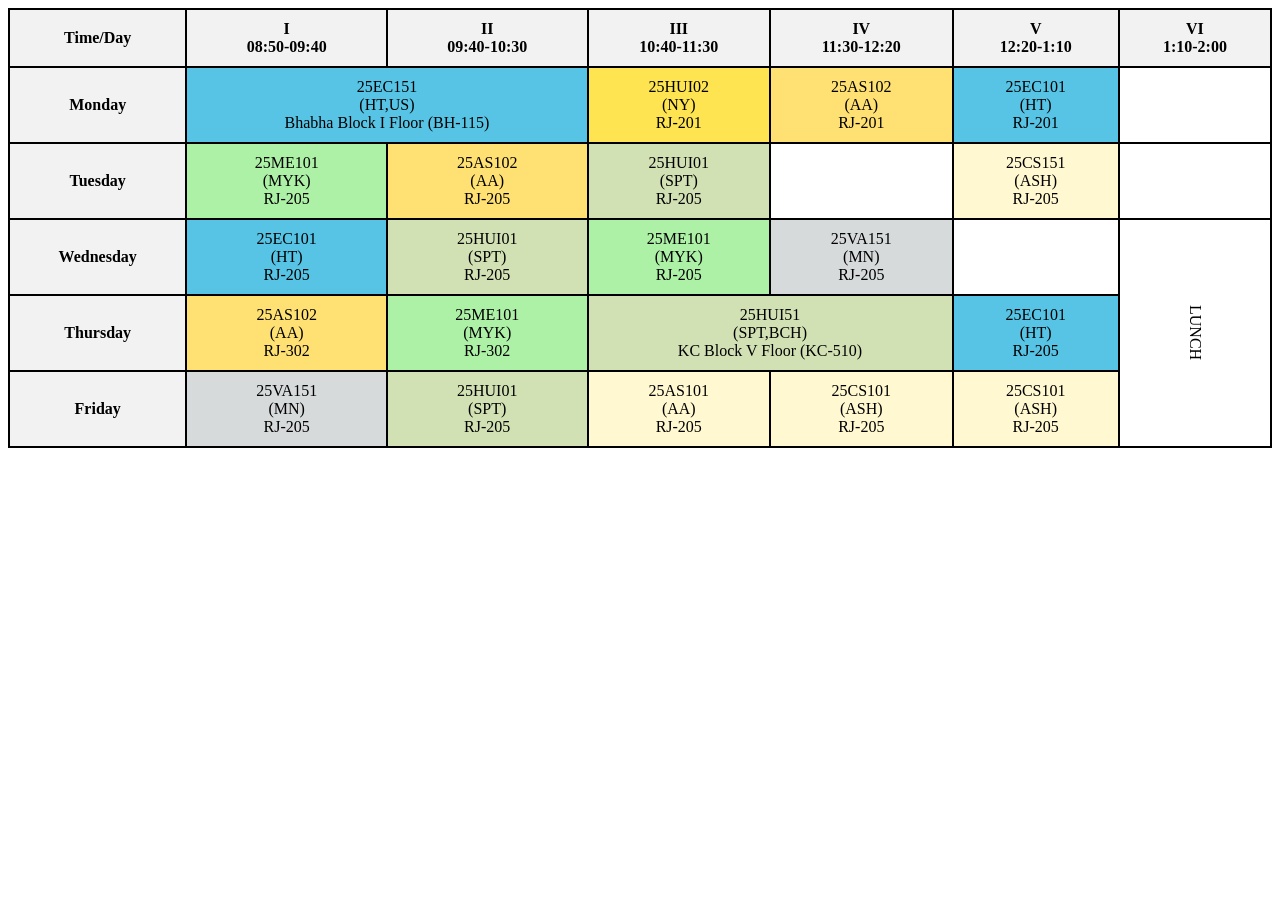
<file: esperimentno3.html>
<!DOCTYPE html>
<html>
<head>
    <title>Class Timetable</title>
    <style>
        table {
            border-collapse: collapse;
            width: 100%;
        }
        th, td {
            border: 2px solid #000;
            padding: 10px;
            text-align: center;
        }
        th {
            background-color: #f2f2f2;
        }
        .blue { background-color: #57c4e5; }
        .yellow { background-color: #ffe451; }
        .orange { background-color: #ffe073; }
        .green { background-color: #adf1a7; }
        .lightyellow { background-color: #fff8d0; }
        .grey { background-color: #d7dadb; }
        .lightgreen { background-color: #d2e1b4; }
    </style>
</head>
<body>
    <table>
        <tr>
            <th>Time/Day</th>
            <th>I<br>08:50-09:40</th>
            <th>II<br>09:40-10:30</th>
            <th>III<br>10:40-11:30</th>
            <th>IV<br>11:30-12:20</th>
            <th>V<br>12:20-1:10</th>
            <th>VI<br>1:10-2:00</th>
        </tr>
        <tr>
            <th>Monday</th>
            <td colspan="2" class="blue">
                25EC151<br>(HT,US)<br>Bhabha Block I Floor (BH-115)
            </td>
            <td class="yellow">25HUI02<br>(NY)<br>RJ-201</td>
            <td class="orange">25AS102<br>(AA)<br>RJ-201</td>
            <td class="blue">25EC101<br>(HT)<br>RJ-201</td>
            <td></td>
        </tr>
        <tr>
            <th>Tuesday</th>
            <td class="green">25ME101<br>(MYK)<br>RJ-205</td>
            <td class="orange">25AS102<br>(AA)<br>RJ-205</td>
            <td class="lightgreen">25HUI01<br>(SPT)<br>RJ-205</td>
            <td></td>
            <td class="lightyellow">25CS151<br>(ASH)<br>RJ-205</td>
            <td></td>
        </tr>
        <tr>
            <th>Wednesday</th>
            <td class="blue">25EC101<br>(HT)<br>RJ-205</td>
            <td class="lightgreen">25HUI01<br>(SPT)<br>RJ-205</td>
            <td class="green">25ME101<br>(MYK)<br>RJ-205</td>
            <td class="grey">25VA151<br>(MN)<br>RJ-205</td>
            <td></td>
            <td rowspan="5" style="writing-mode:vertical-rl; background:#fff;">LUNCH</td>
        </tr>
        <tr>
            <th>Thursday</th>
            <td class="orange">25AS102<br>(AA)<br>RJ-302</td>
            <td class="green">25ME101<br>(MYK)<br>RJ-302</td>
            <td class="lightgreen" colspan="2">25HUI51<br>(SPT,BCH)<br>KC Block V Floor (KC-510)</td>
            <td class="blue">25EC101<br>(HT)<br>RJ-205</td>
        </tr>
        <tr>
            <th>Friday</th>
            <td class="grey">25VA151<br>(MN)<br>RJ-205</td>
            <td class="lightgreen">25HUI01<br>(SPT)<br>RJ-205</td>
            <td class="lightyellow">25AS101<br>(AA)<br>RJ-205</td>
            <td class="lightyellow">25CS101<br>(ASH)<br>RJ-205</td>
            <td class="lightyellow">25CS101<br>(ASH)<br>RJ-205</td>
        </tr>
    </table>
</body>
</html>
</file>
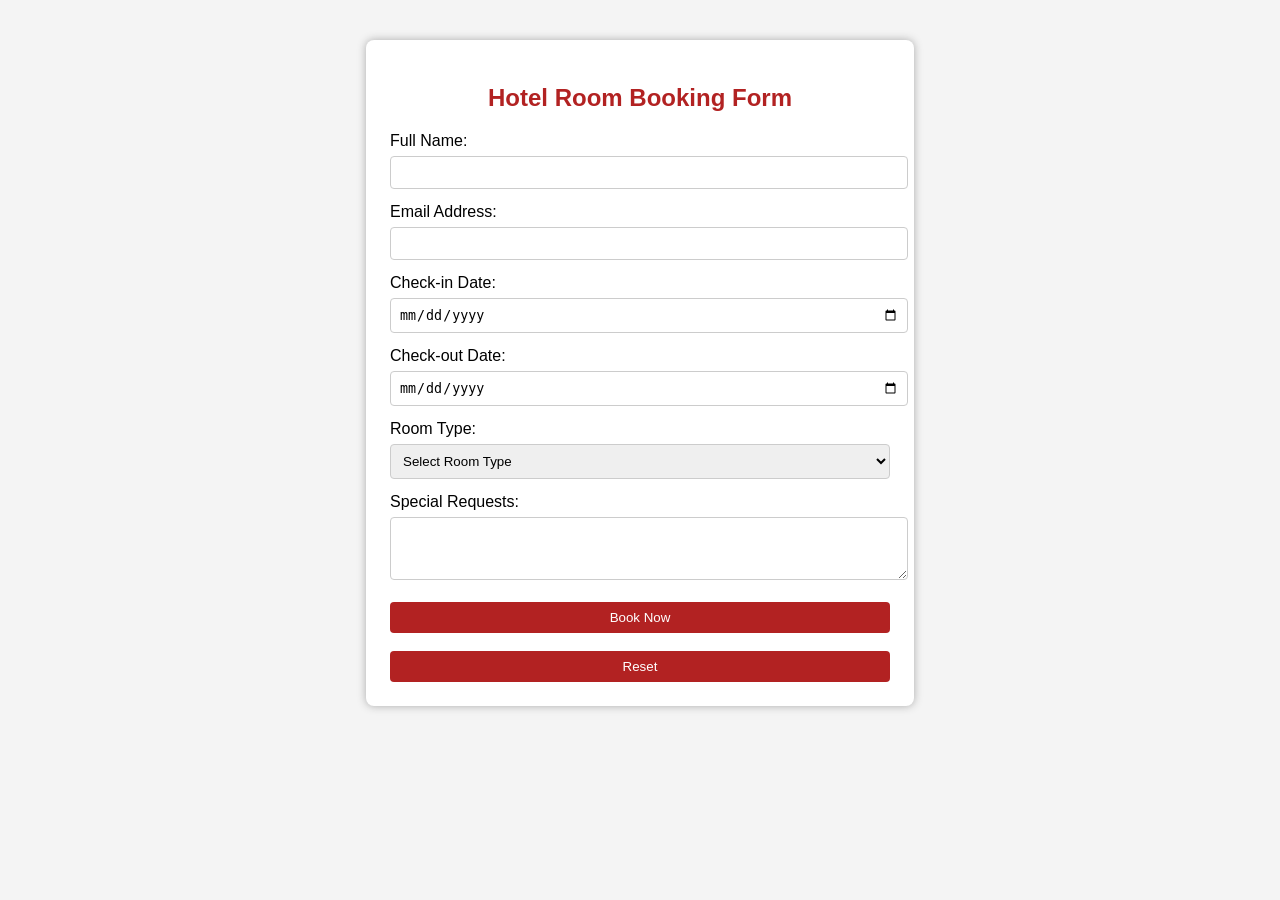
<file: experimentno.4.html>
<!DOCTYPE html>
<html>
<head>
    <title>Hotel Room Booking Form</title>
    <style>
        body { font-family: Arial, sans-serif; background: #f4f4f4; }
        .container { max-width: 500px; margin: 40px auto; background: #fff; padding: 24px; border-radius: 8px; box-shadow: 0 0 8px #aaa; }
        h2 { color: #B22222; text-align: center; }
        label { display: block; margin-top: 14px; }
        input, select, textarea, button { width: 100%; padding: 8px; margin-top: 6px; border-radius: 4px; border: 1px solid #ccc; }
        button { background: #B22222; color: #fff; border: none; cursor: pointer; margin-top: 18px; }
        button:hover { background: #8A1C1C; }
    </style>
</head>
<body>
    <div class="container">
        <h2>Hotel Room Booking Form</h2>
        <form>
            <label for="name">Full Name:</label>
            <input type="text" id="name" name="name" required>
            
            <label for="email">Email Address:</label>
            <input type="email" id="email" name="email" required>

            <label for="checkin">Check-in Date:</label>
            <input type="date" id="checkin" name="checkin" required>

            <label for="checkout">Check-out Date:</label>
            <input type="date" id="checkout" name="checkout" required>

            <label for="roomtype">Room Type:</label>
            <select id="roomtype" name="roomtype" required>
                <option value="">Select Room Type</option>
                <option value="single">Single</option>
                <option value="double">Double</option>
                <option value="suite">Suite</option>
            </select>

            <label for="requests">Special Requests:</label>
            <textarea id="requests" name="requests" rows="3"></textarea>

            <button type="submit">Book Now</button>
            <button type="reset">Reset</button>
        </form>
    </div>
</body>
</html>
</file>
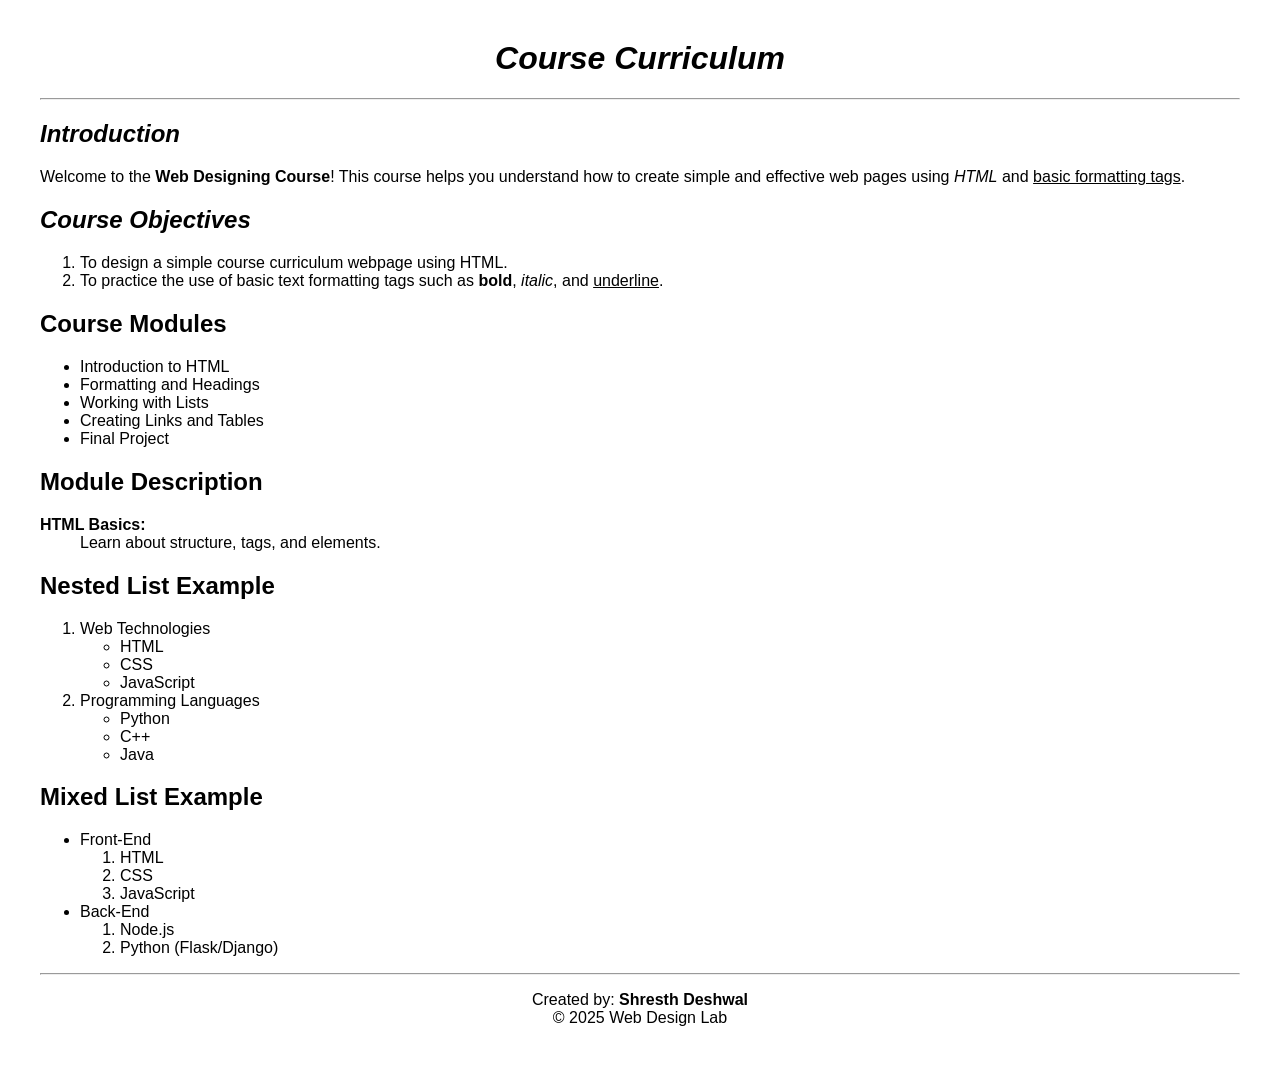
<file: experimentno1.html>
<!DOCTYPE html>
<html lang="en">
<head>
    <meta charset="UTF-8">
    <meta name="viewport" content="width=device-width, initial-scale=1.0">
  <i> <u> <title>Course Curriculum</title></u></i>
</head>
<body style="font-family: Arial; margin: 40px;">

   <i> <h1 align="center">Course Curriculum</h1></i>
    <hr>

   <i> <h2>Introduction</h2></i>
    <p>
        Welcome to the <b>Web Designing Course</b>! This course helps you understand how to create 
        simple and effective web pages using <i>HTML</i> and <u>basic formatting tags</u>.
        
    </p>

   <i><h2>Course Objectives</h2></i> 
    <ol>
        <li>To design a simple course curriculum webpage using HTML.</li>
        <li>To practice the use of basic text formatting tags such as <b>bold</b>, <i>italic</i>, and <u>underline</u>.</li>
        
        
    </ol>

    <h2>Course Modules</h2>
    <ul>
        <li>Introduction to HTML</li>
        <li>Formatting and Headings</li>
        <li>Working with Lists</li>
        <li>Creating Links and Tables</li>
        <li>Final Project</li>
    </ul>

    <h2>Module Description</h2>
    <dl>
        <dt><b>HTML Basics:</b></dt>
        <dd>Learn about structure, tags, and elements.</dd>
        
        
    </dl>

    <h2>Nested List Example</h2>
    <ol>
        <li>Web Technologies
            <ul>
                <li>HTML</li>
                <li>CSS</li>
                <li>JavaScript</li>
            </ul>
        </li>
        <li>Programming Languages
            <ul>
                <li>Python</li>
                <li>C++</li>
                <li>Java</li>
            </ul>
        </li>
    </ol>

    <h2>Mixed List Example</h2>
    <ul>
        <li>Front-End
            <ol>
                <li>HTML</li>
                <li>CSS</li>
                <li>JavaScript</li>
            </ol>
        </li>
        <li>Back-End
            <ol>
                <li>Node.js</li>
                <li>Python (Flask/Django)</li>
            </ol>
        </li>
    </ul>

    <hr>
    <p align="center">
        Created by: <b>Shresth Deshwal</b><br>
        &copy; 2025 Web Design Lab
    </p>

</body>
</html>
</file>
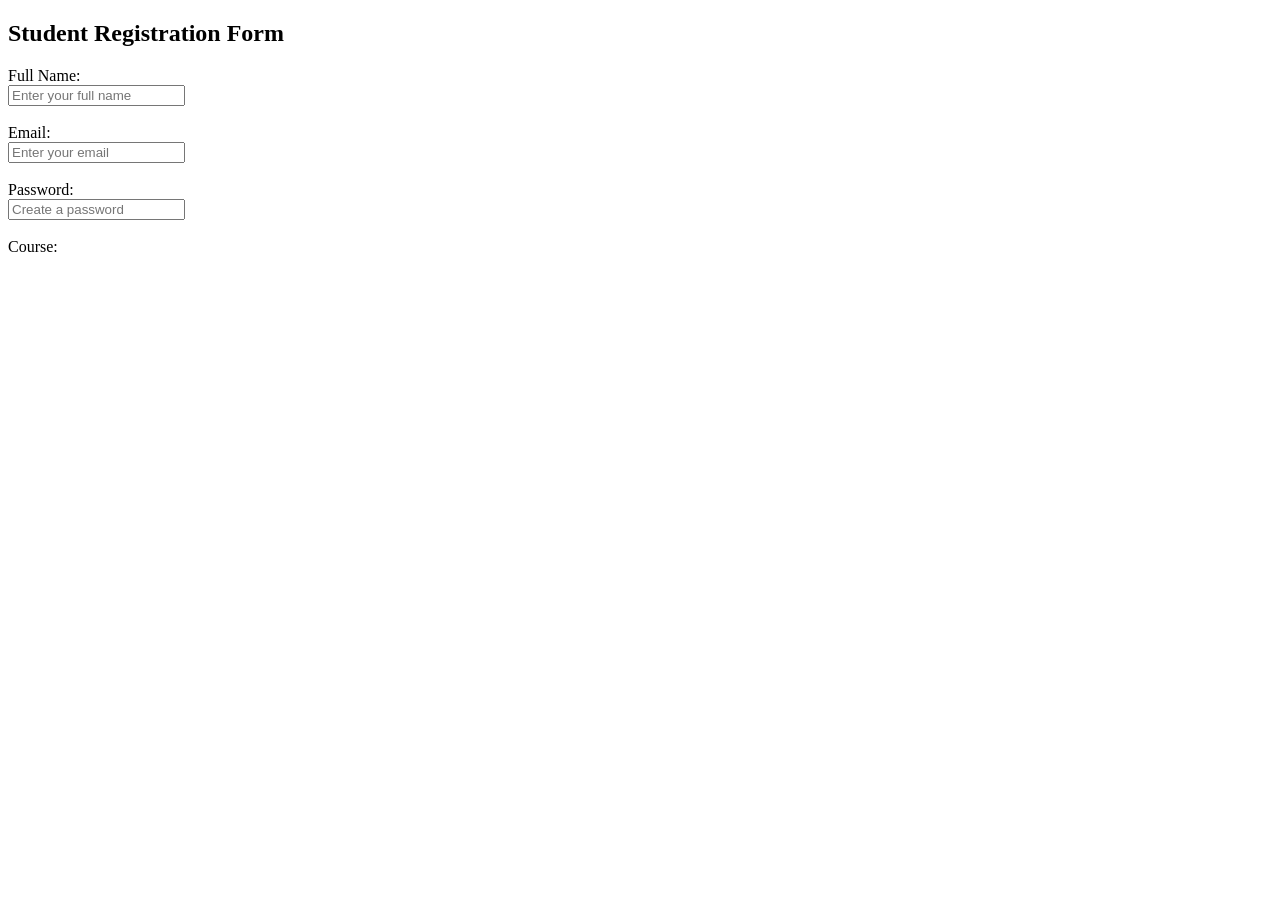
<file: experimentno5.html>
<!DOCTYPE html>
<html>
<head>
    <title>Student Registration Form</title>
</head>
<body>
    <h2>Student Registration Form</h2>
    <form method="post" action="/submit_registration">
        <label for="name">Full Name:</label><br>
        <input type="text" id="name" name="name" placeholder="Enter your full name" required><br><br>

        <label for="email">Email:</label><br>
        <input type="email" id="email" name="email" placeholder="Enter your email" required><br><br>

        <label for="password">Password:</label><br>
        <input type="password" id="password" name="password" placeholder="Create a password" required><br><br>

        <label for="course">Course:</label><br>
        <input type="text" id="course" name="course" placeholder="Enter …
</file>
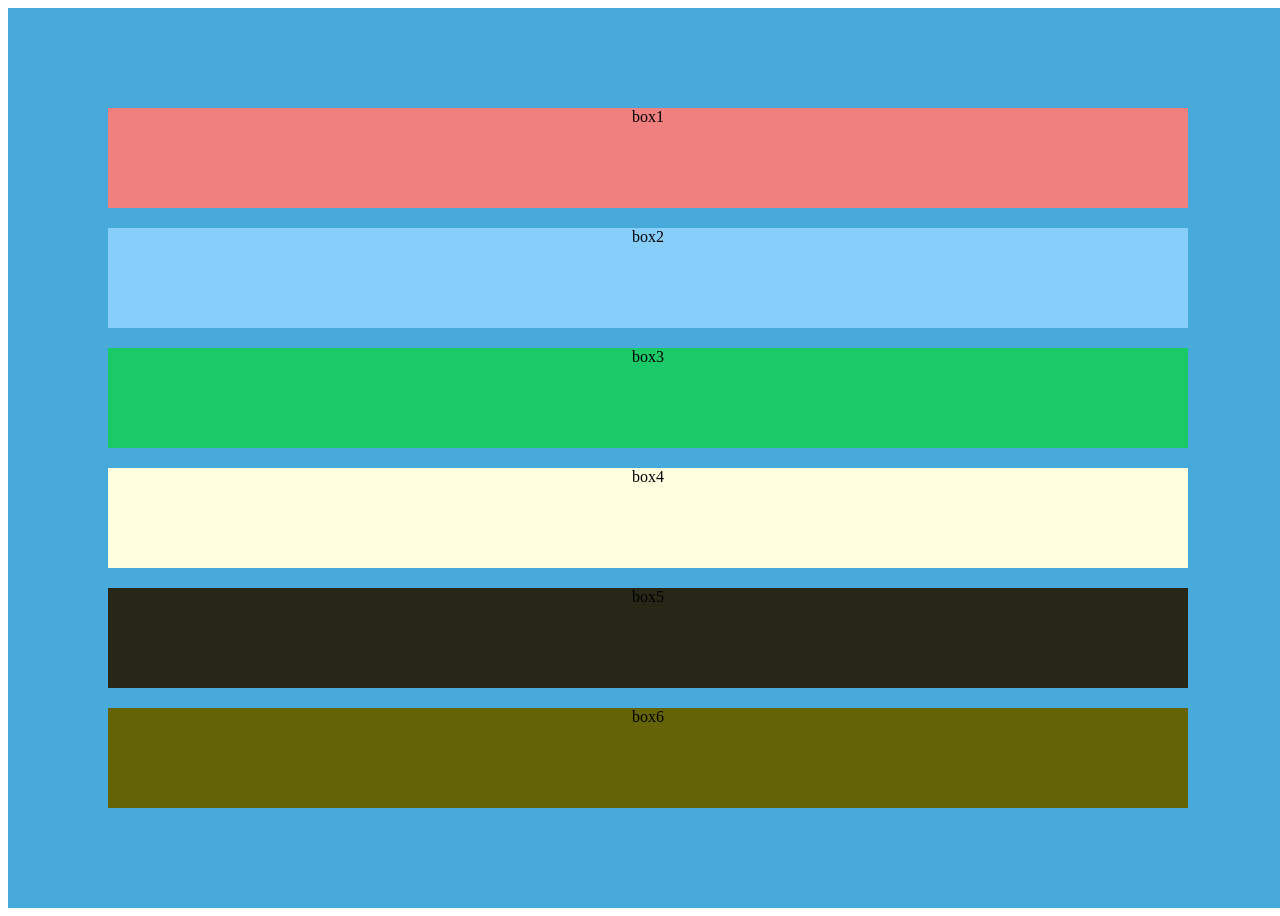
<file: flex.html>
<!DOCTYPE html>
<html lang="en">
<head>
    <meta charset="UTF-8">
    <meta name="viewport" content="width=device-width, initial-scale=1.0">
    <title>Document</title>
     <link rel="stylesheet" href="flex.css">
</head>
<body>
    <div class="container">
        <div class="item item1">box1</div>
        <div class="item item2">box2</div>
        <div class="item item3">box3</div>
        <div class="item item4">box4</div>
        <div class="item item5">box5</div>
        <div class="item item6">box6</div>

        
    </div>
    
</body>
</html>
</file>
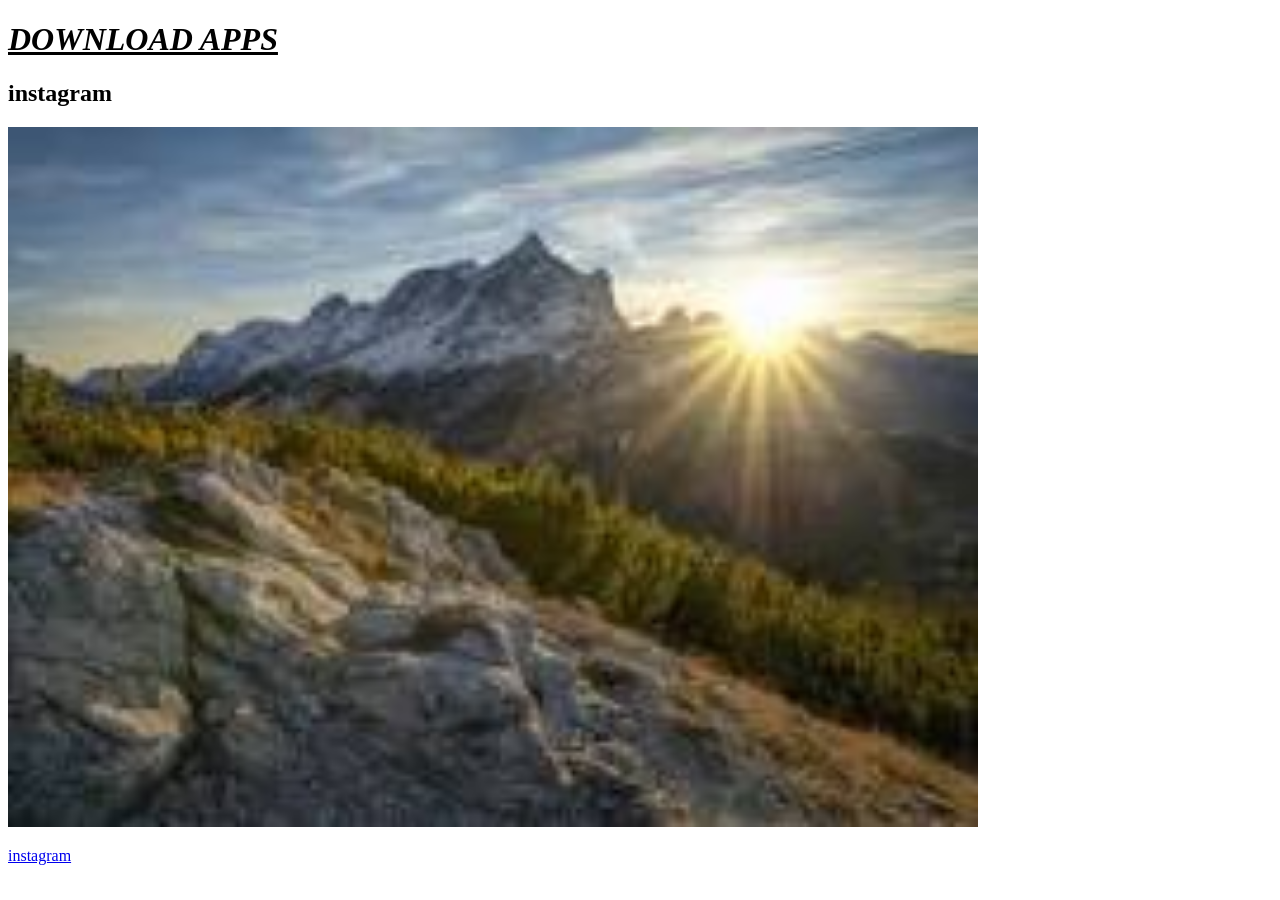
<file: hello.html>
<!DOCTYPE html>
<html lang="en">
<head>
    <meta charset="UTF-8">
    <meta name="viewport" content="width=device-width, initial-scale=1.0">
    <title>my first project</title>
</head>

<body>
  <u><i><h1>DOWNLOAD APPS</h1></i></u>  
  <b> <h2>instagram</h2></b>
  <img src="[data-uri]"height="700"/>
  <p><a href="https://www.instagram.com">instagram</a></p>
</body>
</html>
</file>
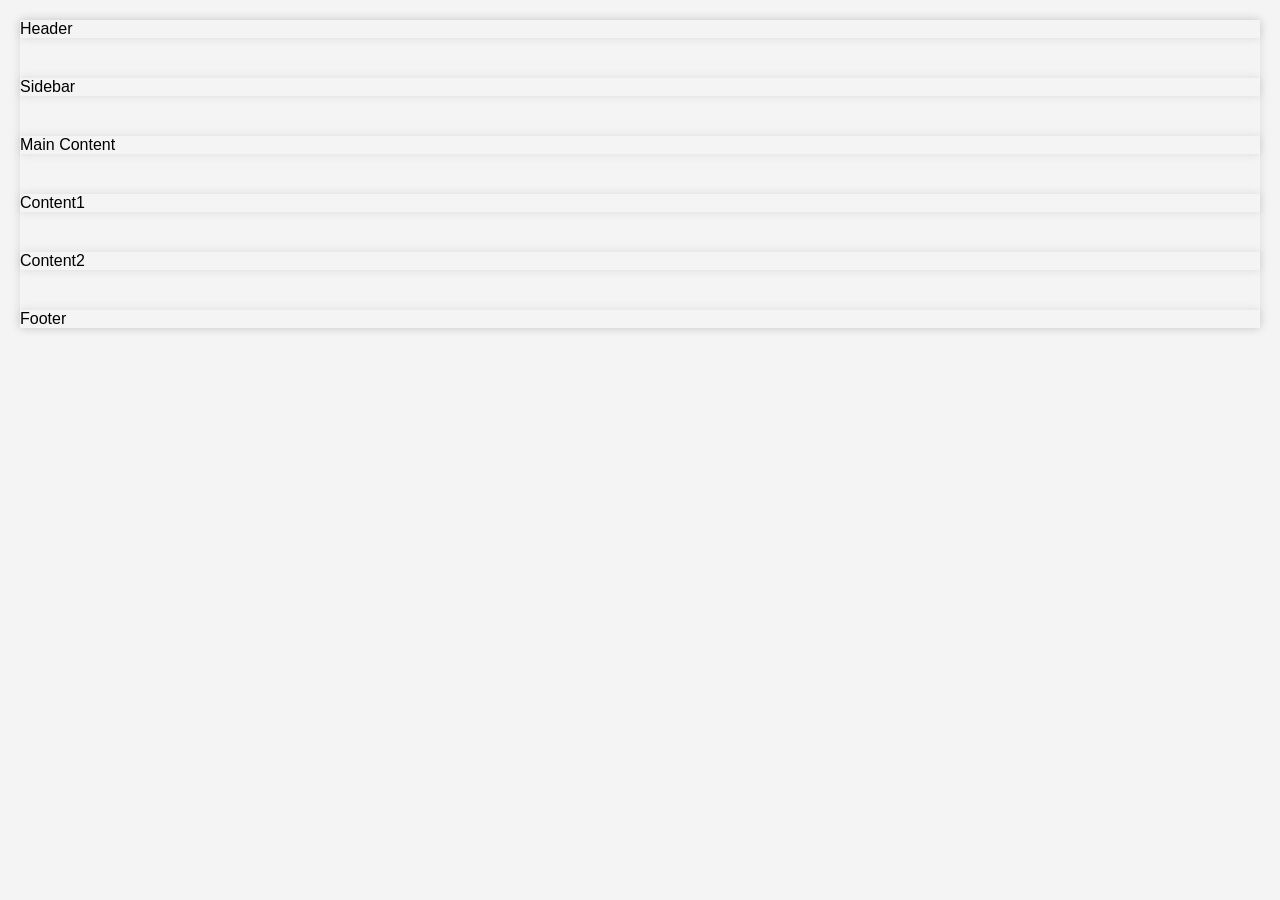
<file: index1234.html>
<!DOCTYPE html>
<html lang="en">
<head>
    <meta charset="UTF-8">
    <meta name="viewport" content="width=device-width, initial-scale=1.0">
    <title>Introduction to Grid</title>
    <link rel="stylesheet" href="style.css">
</head>
<body>
    <div class="container">
        <div class="item item1">Header</div>
        <div class="item item2">Sidebar</div>
        <div class="item item3">Main Content</div>
        <div class="item item4">Content1</div>
        <div class="item item5">Content2</div>
        <div class="item item6">Footer</div>
    </div>
</body>
</html>
</file>
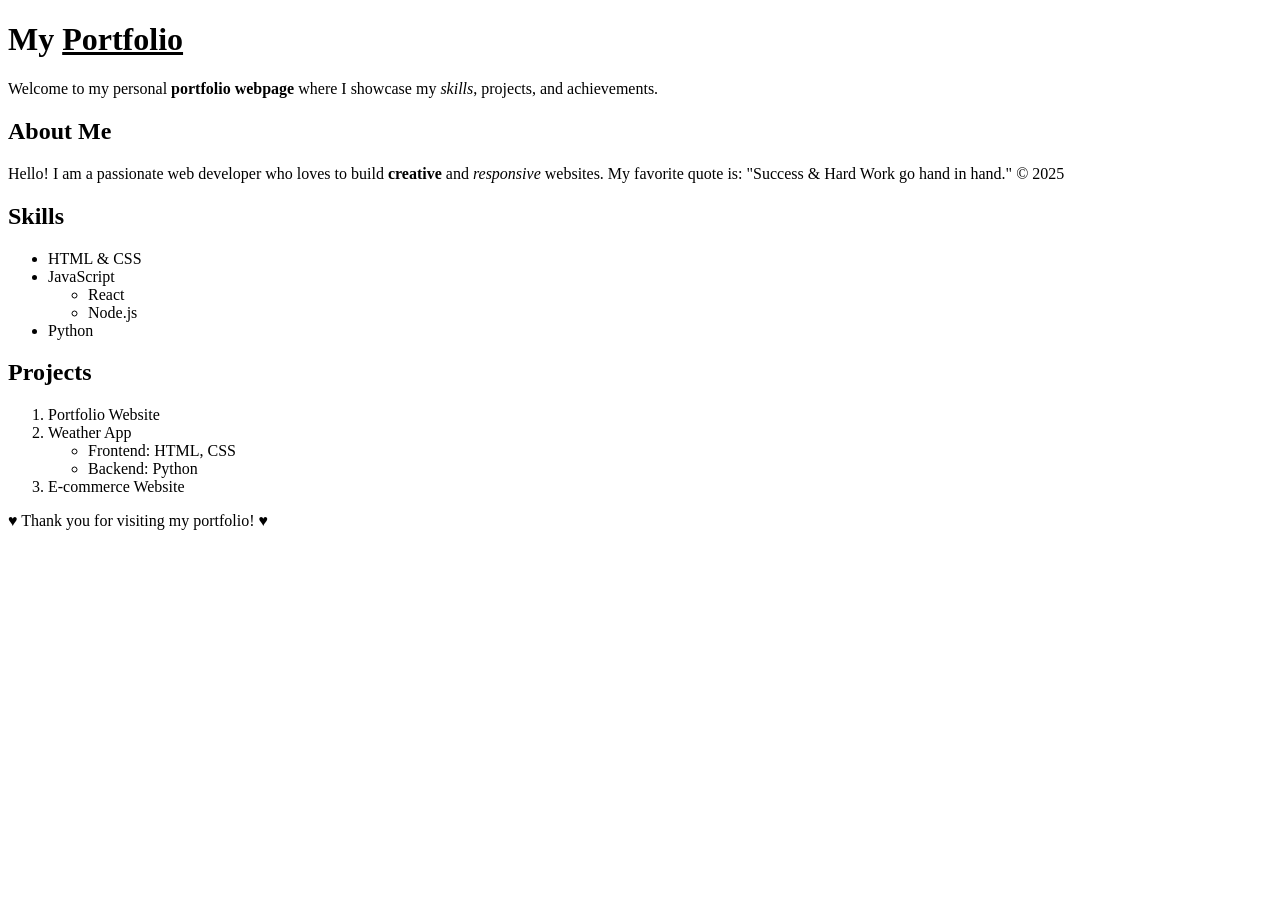
<file: ST1.Kunal Kumar.html>
<!DOCTYPE html>
<html lang="en">
<head>
    <meta charset="UTF-8">
    <title>My Portfolio</title>
</head>
<body>
    <header>
        <h1>My <u>Portfolio</u></h1>
        <p>Welcome to my personal <b>portfolio webpage</b> where I showcase my <i>skills</i>, projects, and achievements.</p>
    </header>

    <section>
        <h2>About Me</h2>
        <p>Hello! I am a passionate web developer who loves to build <b>creative</b> and <i>responsive</i> websites. My favorite quote is: "Success &amp; Hard Work go hand in hand." &copy; 2025</p>
    </section>

    <section>
        <h2>Skills</h2>
        <ul>
            <li>HTML &amp; CSS</li>
            <li>JavaScript
                <ul>
                    <li>React</li>
                    <li>Node.js</li>
                </ul>
            </li>
            <li>Python</li>
        </ul>
    </section>

    <section>
        <h2>Projects</h2>
        <ol>
            <li>Portfolio Website</li>
            <li>Weather App
                <ul>
                    <li>Frontend: HTML, CSS</li>
                    <li>Backend: Python</li>
                </ul>
            </li>
            <li>E-commerce Website</li>
        </ol>
    </section>

   
    <footer>
        <p>&hearts; Thank you for visiting my portfolio! &hearts;</p>
    </footer>
</body>
</html>
</file>
<file: flex.css>
.container{
    display: grid;
     grid-template-rows: 1fr 1fr 1fr;
    grid-template-columns: auto;
    gap: 20px;
    height: 100vh;
    width: 100vw;
    padding: 100px;
    box-sizing: border-box;
    background-color: rgb(71, 170, 219);
    text-align: center;
    text-align:
}
.item1{
    height: 100px;
    background-color: lightcoral;
}
.item2{
    height: 100px;
    background-color: lightskyblue;
}
.item3{
    height: 100px;
    background-color: rgb(26, 202, 105);
}
.item4{
    height: 100px;
    background-color: lightyellow;
}
.item5{
    height: 100px;
    background-color: rgb(39, 39, 23);
}
.item6{
    height: 100px;
    background-color: rgb(100, 100, 6);
}
</file>
<file: style.css>
body {
    font-family: Arial, Helvetica, sans-serif;  
   background-color: #f4f4f4;                 
    margin: 0;
    padding: 20px;
}
div{
    margin-bottom: 40px;
    box-shadow: 0 0 10px rgba(0,0,0,0.1);
}
.title {
    text-align: center;                        
    color: #b30000;                          
    font-size: 32px;                           
    margin-bottom: 30px;                        
}
.product-card {
    width: 350px;                             
    background-color: #ffffff;
    border: 2px solid #393939;                  
    padding: 20px;                             
    margin: 0 auto;                            
    box-shadow: 0 0 10px rgba(0,0,0,0.2);
}
.product-image {
    width: 100%;                               
    height: 200px;                             
    border: 1px solid #cccccc;                 
    object-fit: cover;
    margin-bottom: 15px;                       
}
.product-name {
    color: #222222;
    font-size: 24px;
    margin: 10px 0;                             
}
.product-desc {
    color: #555555;
    line-height: 1.4;
    margin-bottom: 15px;
}
.product-price {
    color: #008000;
    font-weight: bold;
    margin-bottom: 20px;
}
.buy-btn {
    background-color: #ff6600;               
    color: #ffffff;
    border: 2px solid #cc5200;                
    padding: 10px 20px;                         
    font-size: 16px;                           
    cursor: pointer;
}
.buy-btn:hover {
    background-color: #cc5200;
}
</file>
